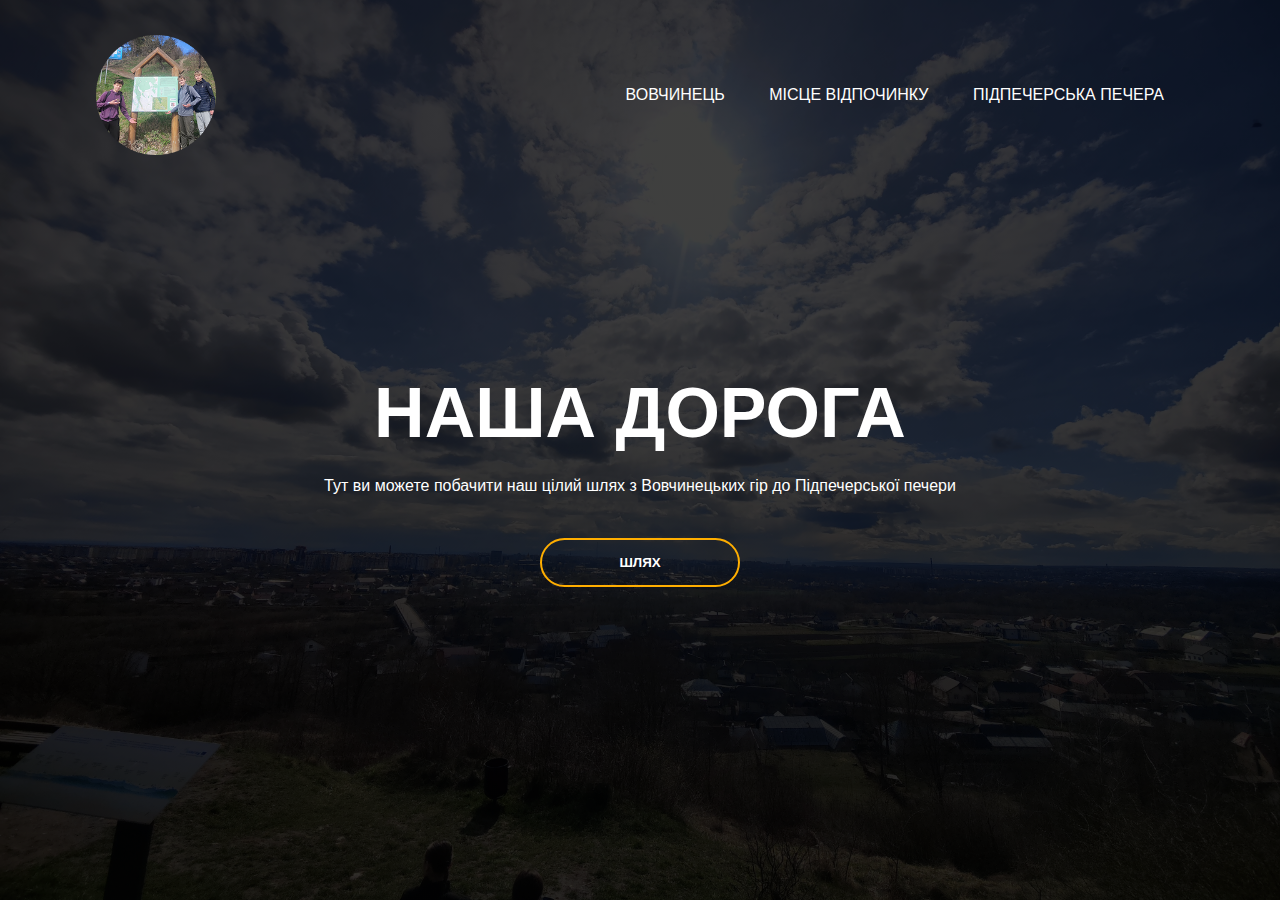
<file: index.html>
<html>
    <head>
        <title>Велосипедний шлях учнів 10-В</title>
        <link rel="stylesheet" href="style.css">
    </head>
<body>
    <div class="banner">
        <div class="navbar">
            <img src="logo.png" class="logo">
            <ul>
                <li><a href="vovchynets.html">Вовчинець</a></li>
                <li><a href="misce-vidpochynku.html">Місце відпочинку</a></li>
                <li><a href="pidpecherska-pechera.html">Підпечерська печера</a></li>
                
            </ul>
        </div>
        <div class="content">
            <h1>НАША ДОРОГА</h1>
            <p>Тут ви можете побачити наш цілий шлях з Вовчинецьких гір до Підпечерської печери</p>
            <div>
                <form action="shlyah.html">
                <button type="submit"><span class="button1"></span>ШЛЯХ</button>
                </form>
            </div>
        </div>
</body>
</html>
</file>
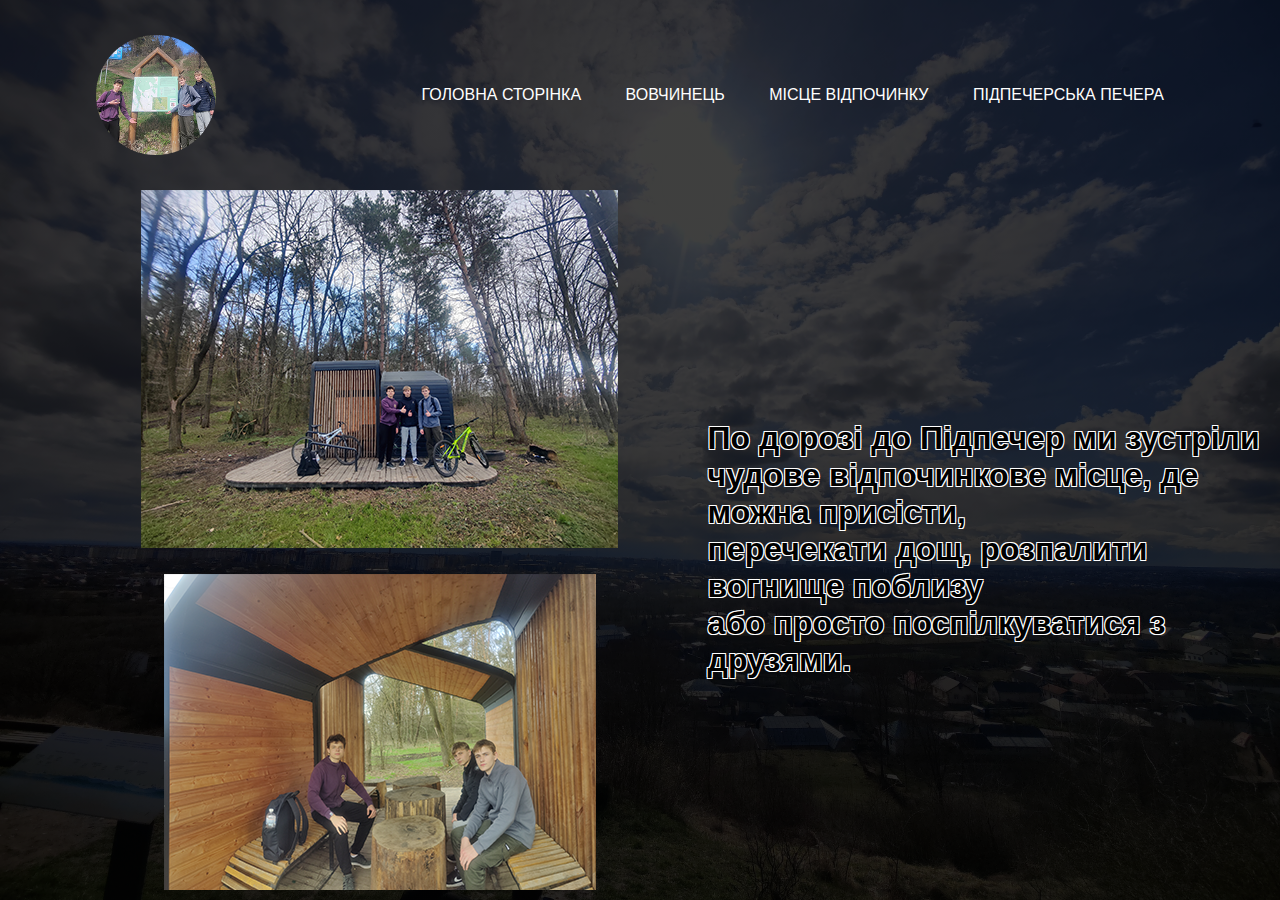
<file: misce-vidpochynku.html>
<html>
    <head>
        <title>Велосипедний шлях учнів 10-В</title>
        <link rel="stylesheet" href="style.css">
    </head>
<body>
    <div class="banner">
        <div class="navbar">
            <img src="logo.png" class="logo">
            <ul>
                <li><a href="index.html">Головна сторінка</a></li>
                <li><a href="vovchynets.html">Вовчинець</a></li>
                <li><a href="misce-vidpochynku.html">Місце відпочинку</a></li>
                <li><a href="pidpecherska-pechera.html">Підпечерська печера</a></li>
            </ul>
        </div>
        <div>
            <img src="vidpochynok.png" class="vidpochynok">
        </div>
        <h1 class="text3"> По дорозі до Підпечер ми зустріли<br> чудове відпочинкове місце, де можна присісти,<br> перечекати дощ, розпалити вогнище поблизу<br>або просто поспілкуватися з друзями. </h1>
</file>
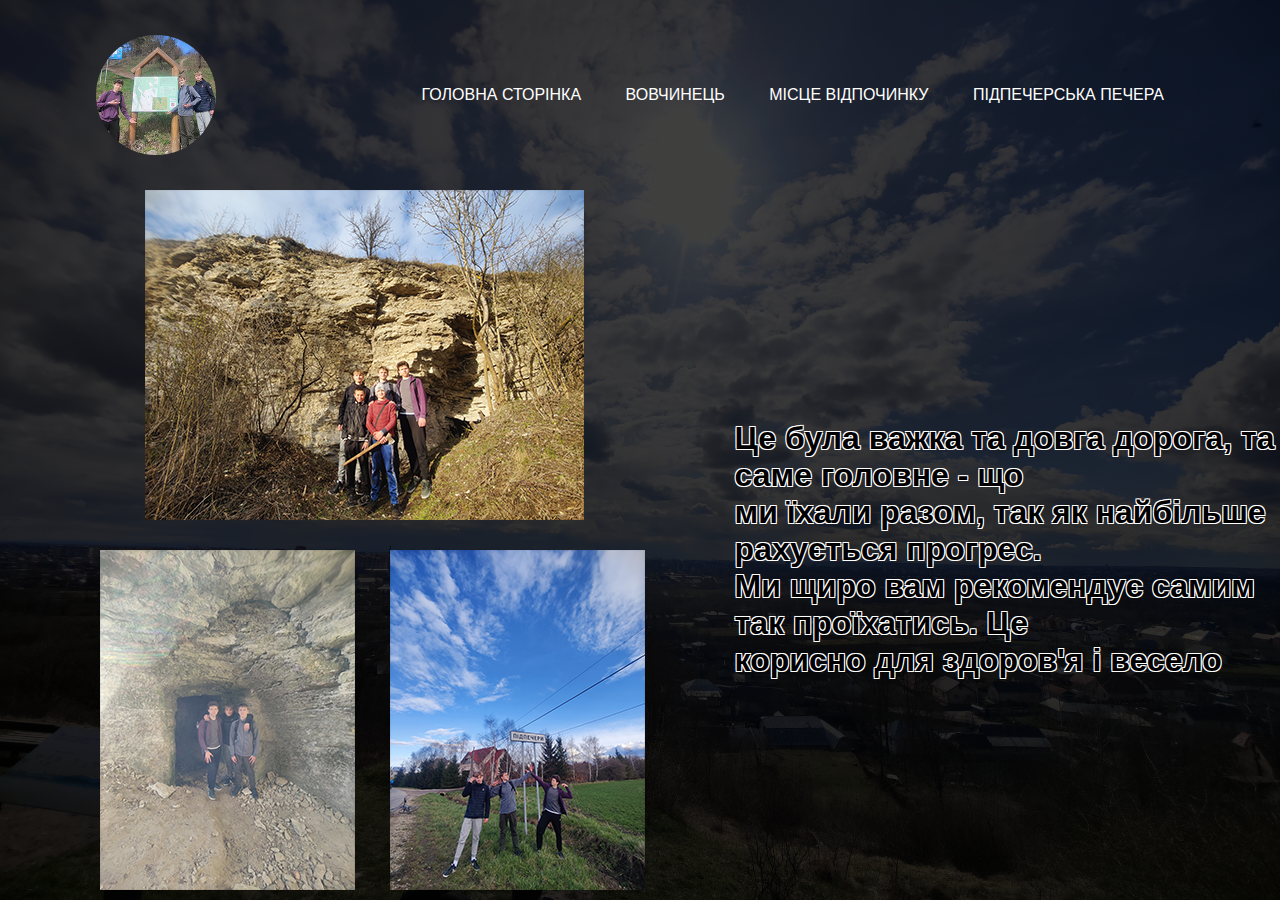
<file: pidpecherska-pechera.html>
<html>
    <head>
        <title>Велосипедний шлях учнів 10-В</title>
        <link rel="stylesheet" href="style.css">
    </head>
<body>
    <div class="banner">
        <div class="navbar">
            <img src="logo.png" class="logo">
            <ul>
                <li><a href="index.html">Головна сторінка</a></li>
                <li><a href="vovchynets.html">Вовчинець</a></li>
                <li><a href="misce-vidpochynku.html">Місце відпочинку</a></li>
                <li><a href="pidpecherska-pechera.html">Підпечерська печера</a></li>
            </ul>
        </div>
        <div>
            <img src="pidpechery.png" class="pidpechery">
        </div>
        <h1 class="text4">Це була важка та довга дорога, та саме головне - що<br> ми їхали разом, так як найбільше рахується прогрес.<br> Ми щиро вам рекомендує самим так проїхатись. Це <br> корисно для здоров'я і весело</h1>
</file>
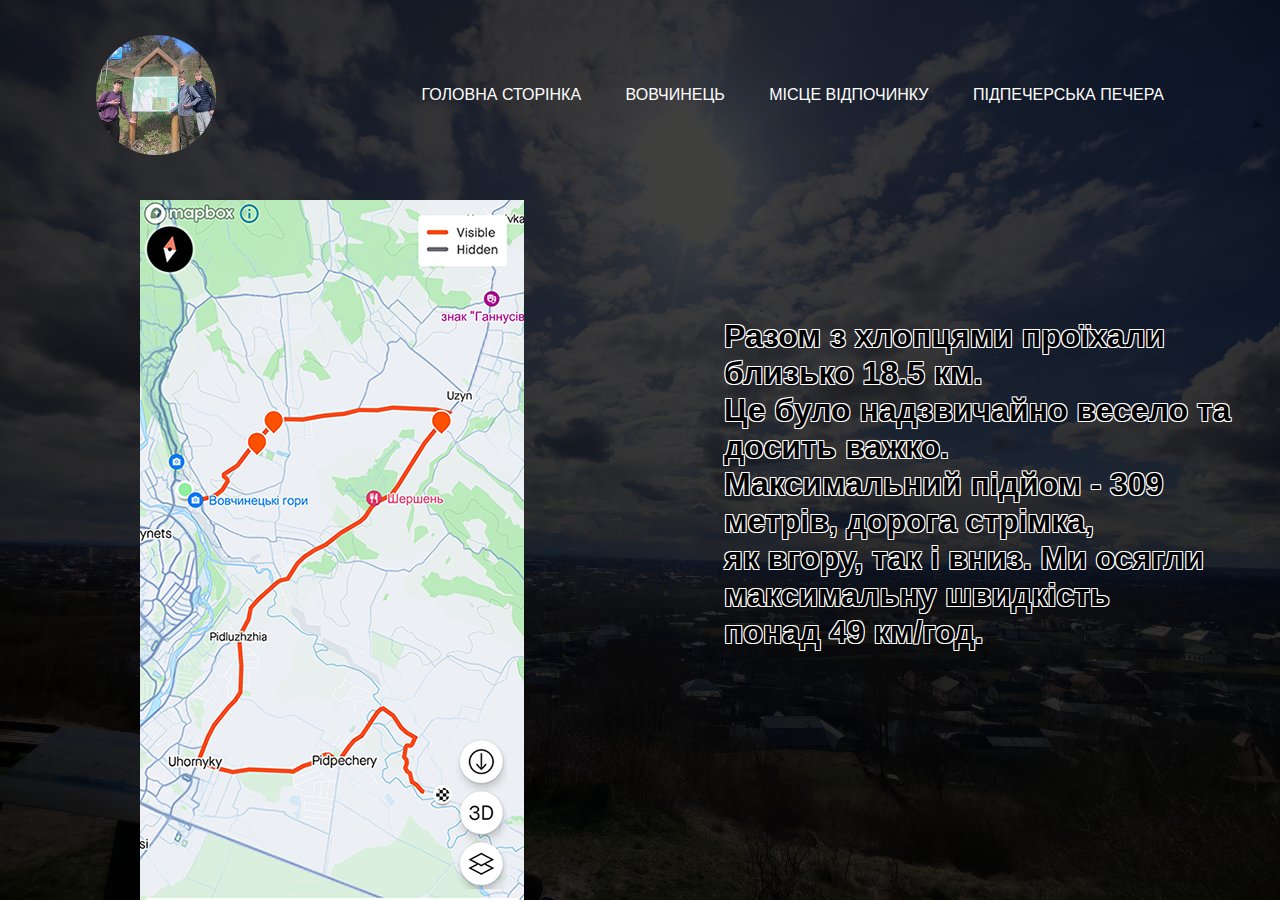
<file: shlyah.html>
<html>
    <head>
        <title>Велосипедний шлях учнів 10-В</title>
        <link rel="stylesheet" href="style.css">
    </head>
<body>
    <div class="banner">
        <div class="navbar">
            <img src="logo.png" class="logo">
            <ul>
                <li><a href="index.html">Головна сторінка</a></li>
                <li><a href="vovchynets.html">Вовчинець</a></li>
                <li><a href="misce-vidpochynku.html">Місце відпочинку</a></li>
                <li><a href="pidpecherska-pechera.html">Підпечерська печера</a></li>
            </ul>
        </div>
        <div>
            <img src="shlyah.png" class="shlyah">
        </div>
<h1 class="text2">Разом з хлопцями проїхали близько 18.5 км.<br>
    Це було надзвичайно весело та досить важко.<br>
    Максимальний підйом - 309 метрів, дорога стрімка,
    <br>як вгору, так і вниз. Ми осягли максимальну швидкість
    <br>понад 49 км/год.</h1>
</file>
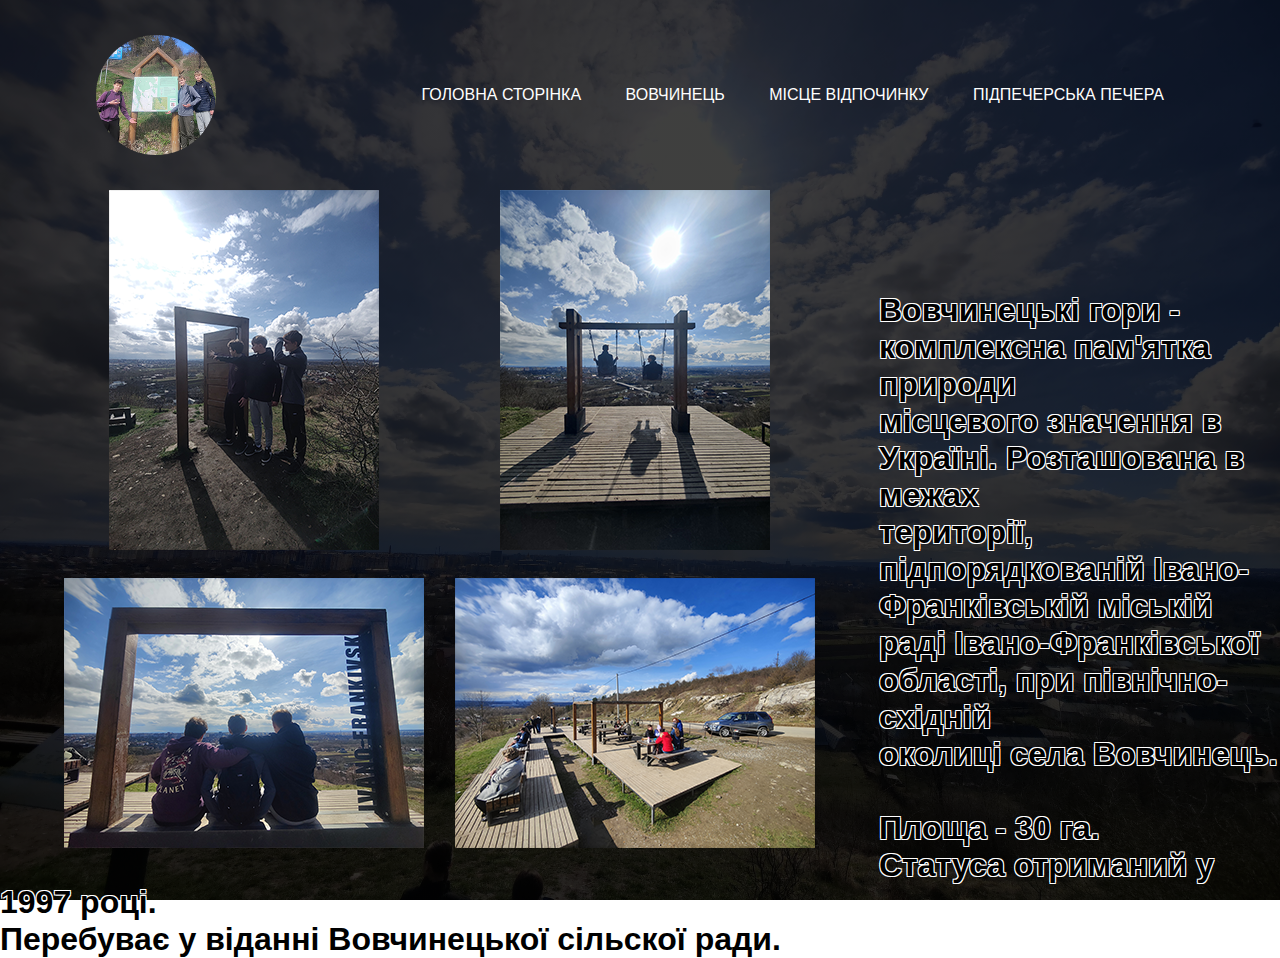
<file: vovchynets.html>
<html>
    <head>
        <title>Велосипедний шлях учнів 10-В</title>
        <link rel="stylesheet" href="style.css">
    </head>
<body>
    <div class="banner">
        <div class="navbar">
            <img src="logo.png" class="logo">
            <ul>
                <li><a href="index.html">Головна сторінка</a></li>
                <li><a href="vovchynets.html">Вовчинець</a></li>
                <li><a href="misce-vidpochynku.html">Місце відпочинку</a></li>
                <li><a href="pidpecherska-pechera.html">Підпечерська печера</a></li>
            </ul>
        </div>
<div>
    <img src="vse.png" class="vovchynets-foto">
</div>
<h1 class="text1">Вовчинецькі гори - комплексна пам'ятка природи<br>
    місцевого значення в Україні. Розташована в межах<br>
    території, підпорядкованій Івано-Франківській міській<br>
    раді Івано-Франківської області, при північно-східній<br>
    околиці села Вовчинець.<br><br>Площа - 30 га.<br>
    Статуса отриманий у 1997 році.<br>
    Перебуває у віданні Вовчинецької сільскої ради.</h1>
</file>
<file: style.css>
*{
    margin: 0;
    padding: 0;
    font-family: sans-serif;
}
.banner{
    width: 100%;
    height: 100vh;
    background-image: linear-gradient(rgba(0,0,0,0.75),rgba(0,0,0,0.75)),url(background.jpg);
    background-size: cover;
    background-position: center;
}
.navbar{
    width:85%;
    margin:auto;
    padding: 35px 0;
    display: flex;
    align-items: center;
    justify-content: space-between;
}
.logo{
    width: 120px;
    cursor: pointer;
}
.navbar ul li{
    list-style: none;
    display: inline-block;
    margin: 0 20px;
    position: relative;
}
.navbar ul li a{
    text-decoration: none;
    color: #fff;
    text-transform:uppercase;
}
.navbar ul li::after{
    content: '';
    height: 3px;
    width: 0;
    background: #ffae00;
    position: absolute;
    left: 0;
    bottom: -10px;
    transition: 0.5s;
}
.navbar ul li:hover::after{
    width: 100%;
}
.content{
    width: 100%;
    position: absolute;
    top: 50%;
    transform: translateY(-50%);
    text-align: center;
    color:#fff;
}
.content h1{
    font-size: 70px;
    margin-top: 80px;
}
.content p{
    margin: 20px auto;
    font-weight: 100;
    line-height: 25px;
}
button{
    width: 200px;
    padding: 15px 0;
    text-align: center;
    margin: 20px 10px;
    border-radius: 25px;
    font-weight: bold;
    border: 2px solid #ffae00;
    background: transparent;
    color: #fff;
    cursor: pointer;
    position: relative;
    overflow: hidden;
}
.button1{
    background: #ffae00;
    height: 100%;
    width: 0;
    border-radius: 25px;
    position: absolute;
    left: 0;
    bottom: 0;
    z-index: -1;
    transition: 0.5s;
}
button:hover span{
    width: 100%;
}
button:hover{
    border: none;
}
.vovchynets-foto{
    float:left;
    margin-left:5%;
    margin-right:5%;
}
.text1{
    color: #000;
    text-shadow: -1px -1px 0 #fff, 1px -1px 0 #fff, -1px 1px 0 #fff, 1px 1px 0 #fff;
    margin-top:8%;
}
.text2{
    color: #000;
    text-shadow: -1px -1px 0 #fff, 1px -1px 0 #fff, -1px 1px 0 #fff, 1px 1px 0 #fff;
    margin-top:10%;
    font-family: sans-serif;
}
.shlyah{
    float:left;
    margin-left:140px;
    margin-right:200px;
    margin-top:10px;
}
.text3{
    color: #000;
    text-shadow: -1px -1px 0 #fff, 1px -1px 0 #fff, -1px 1px 0 #fff, 1px 1px 0 #fff;
    margin-top: 230px;
}
.vidpochynok{
    float:left;
    margin-left: 140px;
    margin-right:7%;
}
.pidpechery{
    float:left;
    margin-left:100px;
    margin-right:7%;
}
.text4{
    color: #000;
    text-shadow: -1px -1px 0 #fff, 1px -1px 0 #fff, -1px 1px 0 #fff, 1px 1px 0 #fff;
    margin-top:230px;
}
</file>
